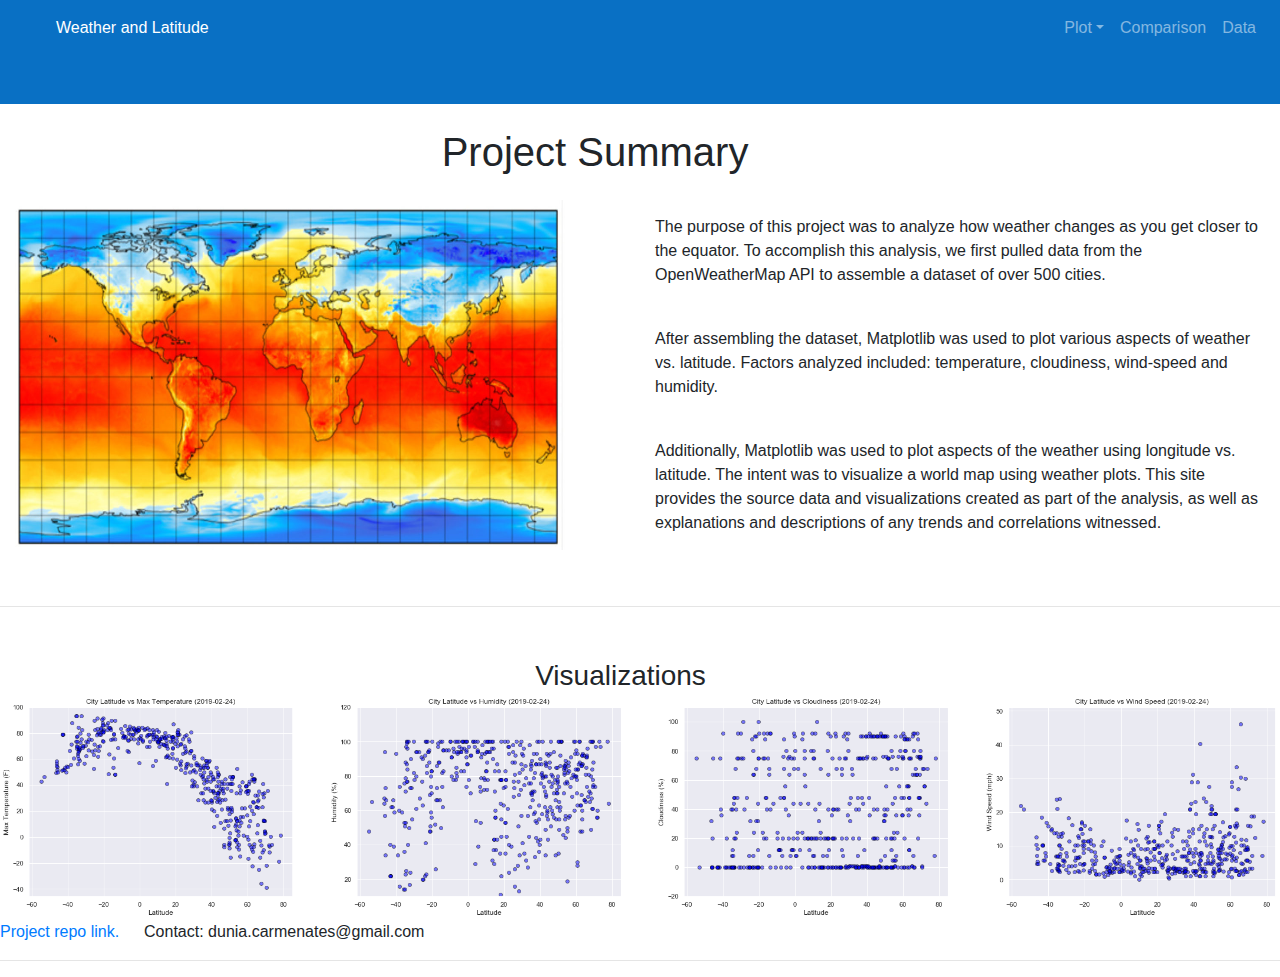
<file: index.html>
<!DOCTYPE html>
<html lang="en">

<head>
  <meta charset="UTF-8">
  
<!-- Insert title here -->
  <title>Latitude & Weather Analysis</title>
  

  <!-- reset css -->
  <link rel="stylesheet" href="reset.css">
  <!-- Bring in our bootstrap stylesheet -->
  <link rel="stylesheet" 
  href="https://maxcdn.bootstrapcdn.com/bootstrap/4.0.0/css/bootstrap.min.css">
  <script src="https://maxcdn.bootstrapcdn.com/bootstrap/3.3.7/js/bootstrap.min.js"></script>
  <link rel="stylesheet" href="styles.css">
</head>

<body>
     <!-- jQuery first, then Popper.js, then Bootstrap JS -->
     <script src="https://code.jquery.com/jquery-3.2.1.slim.min.js" integrity="sha384-KJ3o2DKtIkvYIK3UENzmM7KCkRr/rE9/Qpg6aAZGJwFDMVNA/GpGFF93hXpG5KkN" crossorigin="anonymous"></script>
     <script src="https://cdnjs.cloudflare.com/ajax/libs/popper.js/1.12.9/umd/popper.min.js" integrity="sha384-ApNbgh9B+Y1QKtv3Rn7W3mgPxhU9K/ScQsAP7hUibX39j7fakFPskvXusvfa0b4Q" crossorigin="anonymous"></script>
     <script src="https://maxcdn.bootstrapcdn.com/bootstrap/4.0.0/js/bootstrap.min.js" integrity="sha384-JZR6Spejh4U02d8jOt6vLEHfe/JQGiRRSQQxSfFWpi1MquVdAyjUar5+76PVCmYl" crossorigin="anonymous"></script>

    <!-- A black horizontal navbar that becomes vertical on small screens -->
    <nav class="navbar navbar-expand-sm navbar-dark">
        <a class="nav-link" href="index.html"> <!-- button which links to index that seems to only appear when size is shrunk -->
            <button class="navbar-toggler navbar-toggler-right" type="button" data-toggle="collapse" data-target="#navbarSupportedContent" 
            aria-controls="navbarSupportedContent" aria-expanded="false" aria-label="Toggle navigation">
                    <span class="navbar-toggler-icon"> </span>
            </button>
        </a>
        <ul class="navbar-nav">
            <!-- Home button -->
            <li class="nav-item active">
                <a class="nav-link" href="index.html">  
                Weather and Latitude</a>
            </li>
        </ul>

        <!-- right side of navbar -->
        <ul class="navbar-nav ml-auto">
            <li class="nav-item dropdown ml-auto">
                <a class="nav-link dropdown-toggle" data-toggle="dropdown" id="navbarDropdownMenuLink" href="#" role="button" 
                aria-haspopup="true" aria-expanded="false">Plot</a>
                <div class="dropdown-menu dropdown-menu-right" aria-labelledby="navbarDropdownMenuLink">
                    <a class="dropdown-item" href="temperature.html">Temperature</a>
                    <a class="dropdown-item" href="humidity.html">Humidity</a>
                    <a class="dropdown-item" href="cloudiness.html">Cloudiness</a>
                    <a class="dropdown-item" href="wind_speed.html">Wind Speed </a>
                </div>
            </li> 
            <li class="nav-item">
                <a class="nav-link" href="comparison.html">Comparison
                </a>
            </li>
            <li class="nav-item">
                <a class="nav-link" href="data.html">Data</a>
            </li>
        </ul>
    </nav>

    <!-- Main Body:  bootstrap -->
      <div style="background-color:rgb(9, 112, 196);">
        <div class="row">
            <div class="col-md-12">
                </br>
                </br> <!-- line break to push header down -->
            </div>
        </div>
      </div> <!-- background color -->
        <!-- Header -->
    <div class = 'container-fluid'>
        <div class="row align-items-center">
            <div class = 'col-md-4'></div>
            <div class="col-lg-4">
                <h1 class="intro">Project Summary</h1>
            </div>
            <div class = 'col-md-4'> </br> </br> </div>
        </div>
        <!-- line breaks to push header down -->
        <div class="row">
            <div class="col-md-12">
                </br> 
                </br>
            </div>
        </div>

        <!-- main content -->
        <div class="row align-items-center">
            <div class="col-lg-6">
                <figure> <!-- clicking image opens a new tab with my image -->                
                    <a target="_blank" href="Resources\mixt.png">
                    <img src="Resources\mixt.png"
                    alt = "mixt" height="350" width="550">
                    </a>
                </figure>
            </div>
            <!-- summary paragraph -->
            <div class="col-lg-6">
                <div class="text-left">
                    <p> The purpose of this project was to analyze how weather changes as you get closer to the
                        equator.  To accomplish this analysis, we first pulled data from the OpenWeatherMap
                        API to assemble a dataset of over 500 cities. </p> <br>
                    <p> After assembling the dataset, Matplotlib was used to plot various aspects of weather
                        vs. latitude. Factors analyzed included: temperature, cloudiness, wind-speed and humidity. </p> <br>
                    <p> Additionally, Matplotlib was used to plot aspects of the weather using longitude
                        vs. latitude. The intent was to visualize a world map using weather plots. This site
                        provides the source data and visualizations created as part of the analysis,
                        as well as explanations and descriptions of any trends and correlations witnessed. </p>
                  </div>
        
                </div>
                
            </div>
            
        </div>
    </div>

    <!-- Visualizations -->
        <!-- Header -->
        <div class="row">
                <div class="col-md-12">
                    </br> <!-- line break to push header down -->
                </div>
            </div>
            <hr> <!-- horizontal line -->

        <!-- Header content for visualization section -->
        <div class="row align-items-center">
            <div class = 'col-md-4'></br></br></br></div>
            <div class="col-lg-4">
                <h3 id="bot_header">Visualizations</h3>
            </div>
            <div class = 'col-md-4'></br></br></br></div>
        </div>

        <div class="row">
            <div class="col-lg-3">
                <a href="temperature.html">
                    <img src="Resources\City Lat vs Max Temp.png"
                    alt = "City Lat vs Max Temp" height="225" width="300">
                </a>
            </div>
            <div class="col-lg-3">
                <a href="humidity.html">
                        <img src="Resources\City Lat vs Humidity.png"
                        alt = "City Lat vs Humidity" height="225" width="300">
                </a>
            </div>
            <div class="col-lg-3">
                <a href="cloudiness.html">
                    <img src="Resources\City Lat vs cloudiness.png"
                    alt = "City Lat vs cloudiness" height="225" width="300">
                </a>
            </div>
            <div class="col-lg-3">
                <a href="wind_speed.html">
                        <img src="Resources\City Lat vs Wind Speed.png"
                        alt = "City Lat vs Wind Speed" height="225" width="300">
                </a>
            </div>
        </div>
    

        <!-- reference to github and my github page -->
        <p> 
            <a target="_blank" href="https://github.com/Carmenates88/WebLatitude.github.io">
            Project repo link.
            </a> &emsp;
            Contact: dunia.carmenates@gmail.com
        </p> 
       <hr>
    </div>
</body>
</html>
</file>
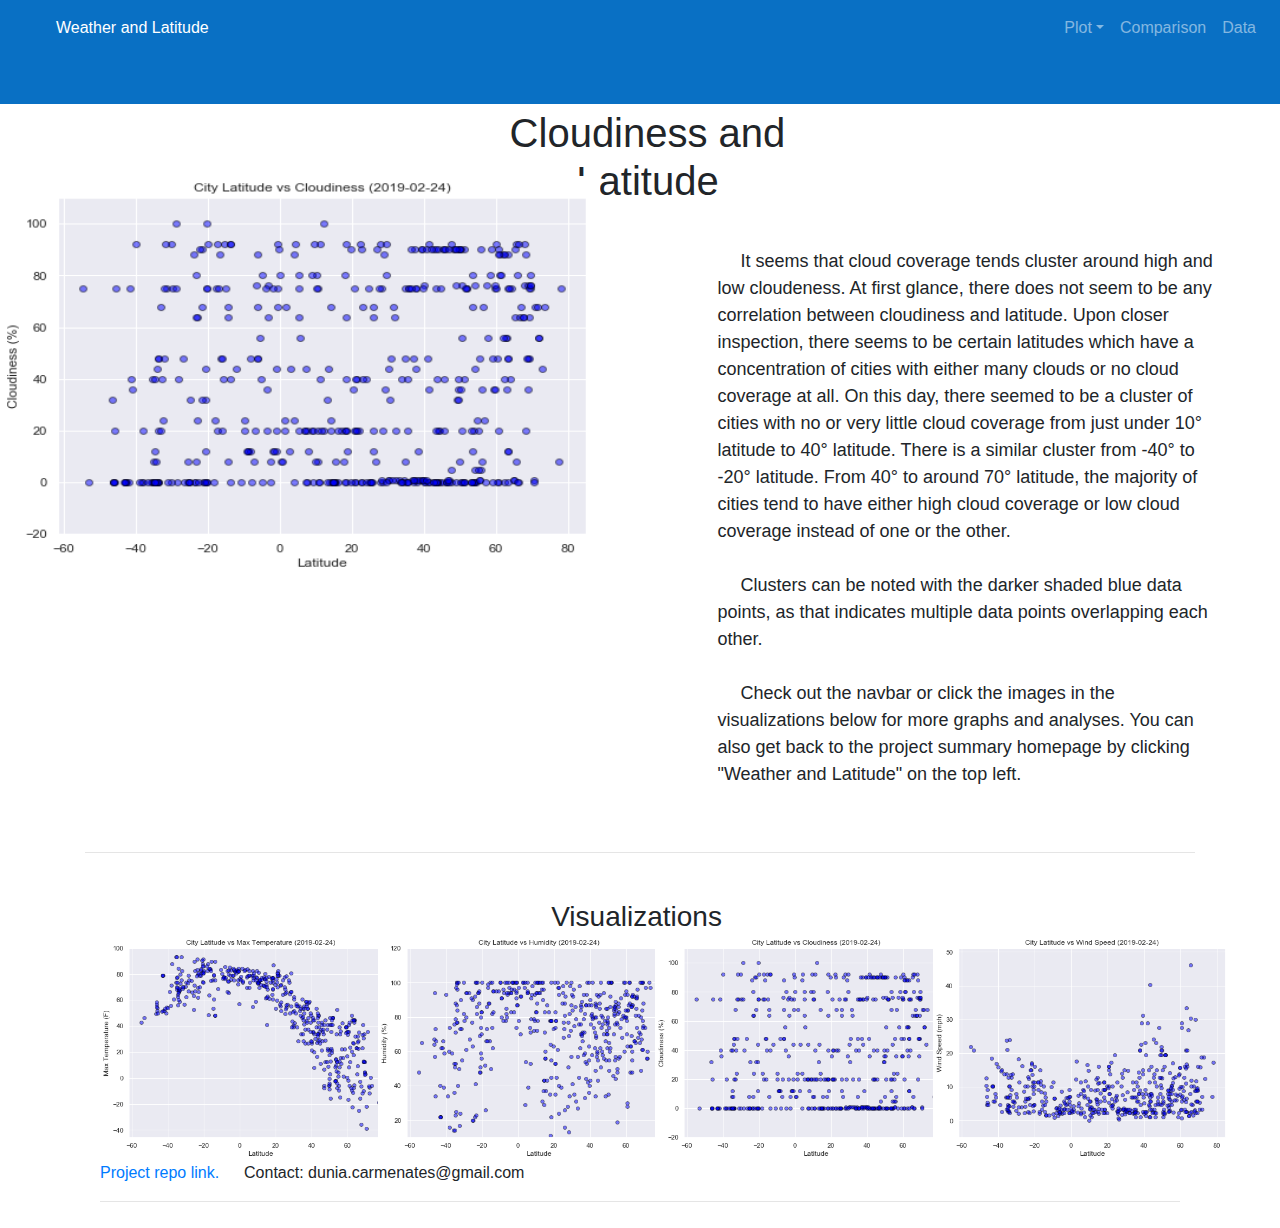
<file: cloudiness.html>
<!DOCTYPE html>
<html lang="en">

<head>
  <meta charset="UTF-8">
<!-- Insert title here -->
  <title>Latitude and Cloudiness Analysis</title>

  <!-- reset css -->
  <link rel="stylesheet" href="reset.css">
  <!-- Bring in our bootstrap stylesheet -->
  <link rel="stylesheet" 
  href="https://maxcdn.bootstrapcdn.com/bootstrap/4.0.0/css/bootstrap.min.css">
  <script src="https://maxcdn.bootstrapcdn.com/bootstrap/3.3.7/js/bootstrap.min.js"></script>
  <link rel="stylesheet" href="styles.css">
</head>

<body>
  <!-- jQuery first, then Popper.js, then Bootstrap JS -->
  <script src="https://code.jquery.com/jquery-3.2.1.slim.min.js" integrity="sha384-KJ3o2DKtIkvYIK3UENzmM7KCkRr/rE9/Qpg6aAZGJwFDMVNA/GpGFF93hXpG5KkN" crossorigin="anonymous"></script>
  <script src="https://cdnjs.cloudflare.com/ajax/libs/popper.js/1.12.9/umd/popper.min.js" integrity="sha384-ApNbgh9B+Y1QKtv3Rn7W3mgPxhU9K/ScQsAP7hUibX39j7fakFPskvXusvfa0b4Q" crossorigin="anonymous"></script>
  <script src="https://maxcdn.bootstrapcdn.com/bootstrap/4.0.0/js/bootstrap.min.js" integrity="sha384-JZR6Spejh4U02d8jOt6vLEHfe/JQGiRRSQQxSfFWpi1MquVdAyjUar5+76PVCmYl" crossorigin="anonymous"></script>

  <!-- A black horizontal navbar that becomes vertical on small screens -->
  <nav class="navbar navbar-expand-sm navbar-dark">
    <a class="nav-link" href="index.html">
        <button class="navbar-toggler navbar-toggler-right" type="button" data-toggle="collapse" data-target="#navbarSupportedContent" 
        aria-controls="navbarSupportedContent" aria-expanded="false" aria-label="Toggle navigation">
            <span class="navbar-toggler-icon"></span>
        </button> 
    </a>
    <ul class="navbar-nav">
      <!-- Home button -->
      <li class="nav-item active">
        <a class="nav-link" href="index.html">  
        Weather and Latitude</a>
      </li>
    </ul>

    <!-- right side of navbar -->
    <ul class="navbar-nav ml-auto">
        <li class="nav-item dropdown ml-auto">
            <a class="nav-link dropdown-toggle" data-toggle="dropdown" id="navbarDropdownMenuLink" href="#" role="button" 
              aria-haspopup="true" aria-expanded="false">Plot</a>
            <div class="dropdown-menu dropdown-menu-right" aria-labelledby="navbarDropdownMenuLink">
                <a class="dropdown-item" href="temperature.html">Max Temperature</a>
                <a class="dropdown-item" href="humidity.html">Humidity</a>
                <a class="dropdown-item" href="cloudiness.html">Cloudiness</a>
                <a class="dropdown-item" href="wind_speed.html">Wind Speed </a>
            </div>
        </li> 
        <li class="nav-item">
            <a class="nav-link" href="comparisons.html">Comparison
            </a>
        </li>
        <li class="nav-item">
            <a class="nav-link" href="data.html">Data</a>
        </li>
    </ul>
  </nav>

  <!-- Main Content -->
  <div style="background-color:rgb(9, 112, 196);">
    <div class='row'>
        <div class="col-md-4">
        </div>
        <div class="col-md-4">
            </br>
            </br>
        </div>
        <div class="col-md-4">
        </div>
    </div>
  </div> <!-- ends background color -->

    <!-- Header -->
    <div class='row align-items-center'>
        <div class="col-md-4">
            </br>
            </br>
        </div>
        <div class="col-lg-4">
            <h1 class="intro">Cloudiness and Latitude</h1>
            </br>
            </br>
        </div>
        <div class="col-md-4">
            </br>
            </br>
        </div>
    </div> 
    
    <div class="row">
        <div class="col-lg-6">
            </br>
            <a target="_blank" href="Resources\City Lat vs cloudiness.png">
                <img src="Resources\City Lat vs cloudiness.png"
                alt = "City Lat vs cloudiness" height="400" width="600">
            </a>
        </div>
        <div class="col-lg-6">
            <p class="description"> &emsp; It seems that cloud coverage tends cluster around high and low cloudeness. 
                At first glance, there does not seem to be any correlation between cloudiness and latitude.
                Upon closer inspection, there seems to be certain latitudes which have a concentration of cities with either many clouds or 
                no cloud coverage at all. On this day, there seemed to be a cluster of cities with no or very little cloud coverage from
                just under 10&deg; latitude to 40&deg; latitude. There is a similar cluster from -40&deg; to -20&deg; latitude. From 40&deg; 
                to around 70&deg; latitude, the majority of cities tend to have either high cloud coverage or low cloud coverage instead of 
                one or the other. 
                </br></br>
                &emsp; Clusters can be noted with the darker shaded blue data points, as that indicates multiple data points 
                overlapping each other. 
                </br></br>
                &emsp; Check out the navbar or click the images in the visualizations below for more graphs and analyses. You can also
                get back to the project summary homepage by clicking "Weather and Latitude" on the top left. 
            </p>
        </div>
    </div>



    <!-- Visualizations -->
        <!-- Header -->
        <div id = "bottom_visual_page" class="container"> 
          <div class="row">
              <div class="col-md-12">
                  </br> <!-- line break to push header down -->
              </div>
          </div>
          <hr> <!-- horizontal line -->

          <!-- Header content for visualization section -->
        <div id = "bottom_visual_page" class="container"> 
          <div class="row align-items-center">
              <div class = 'col-md-4'></br></br></br></div>
              <div class="col-lg-4">
                  <h3 id="bot_header">Visualizations</h3>
              </div>
              <div class = 'col-md-4'></br></br></br></div>
          </div>
  
          <div class="row align-items-center">
            <div class="col-lg-3">
                <a href="temperature.html">
                    <img src="Resources\City Lat vs Max Temp.png"
                    alt = "City Lat vs Max Temp" height="225" width="300">
                </a>
            </div>
            <div class="col-lg-3">
                <a href="humidity.html">
                    <img src="Resources\City Lat vs Humidity.png"
                    alt = "City Lat vs Humidity" height="225" width="300">
                </a>
            </div>
            <div class="col-lg-3">
                <a href="cloudiness.html">
                    <img src="Resources\City Lat vs cloudiness.png"
                    alt = "City Lat vs cloudiness" height="225" width="300">
                </a>
            </div>
            <div class="col-lg-3">
                <a href="wind_speed.html">
                    <img src="Resources\City Lat vs Wind Speed.png"
                    alt = "City Lat vs Wind Speed" height="225" width="300">
                </a>
            </div>
        </div>
      
        <!-- reference to github and my github page -->
            <p> 
                <a target="_blank" href="https://github.com/Carmenates88/WebLatitude.github.io">
                Project repo link.
                </a> &emsp;
                Contact: dunia.carmenates@gmail.com
            </p> 
        <hr>
      </div>


</body>
</html>
</file>
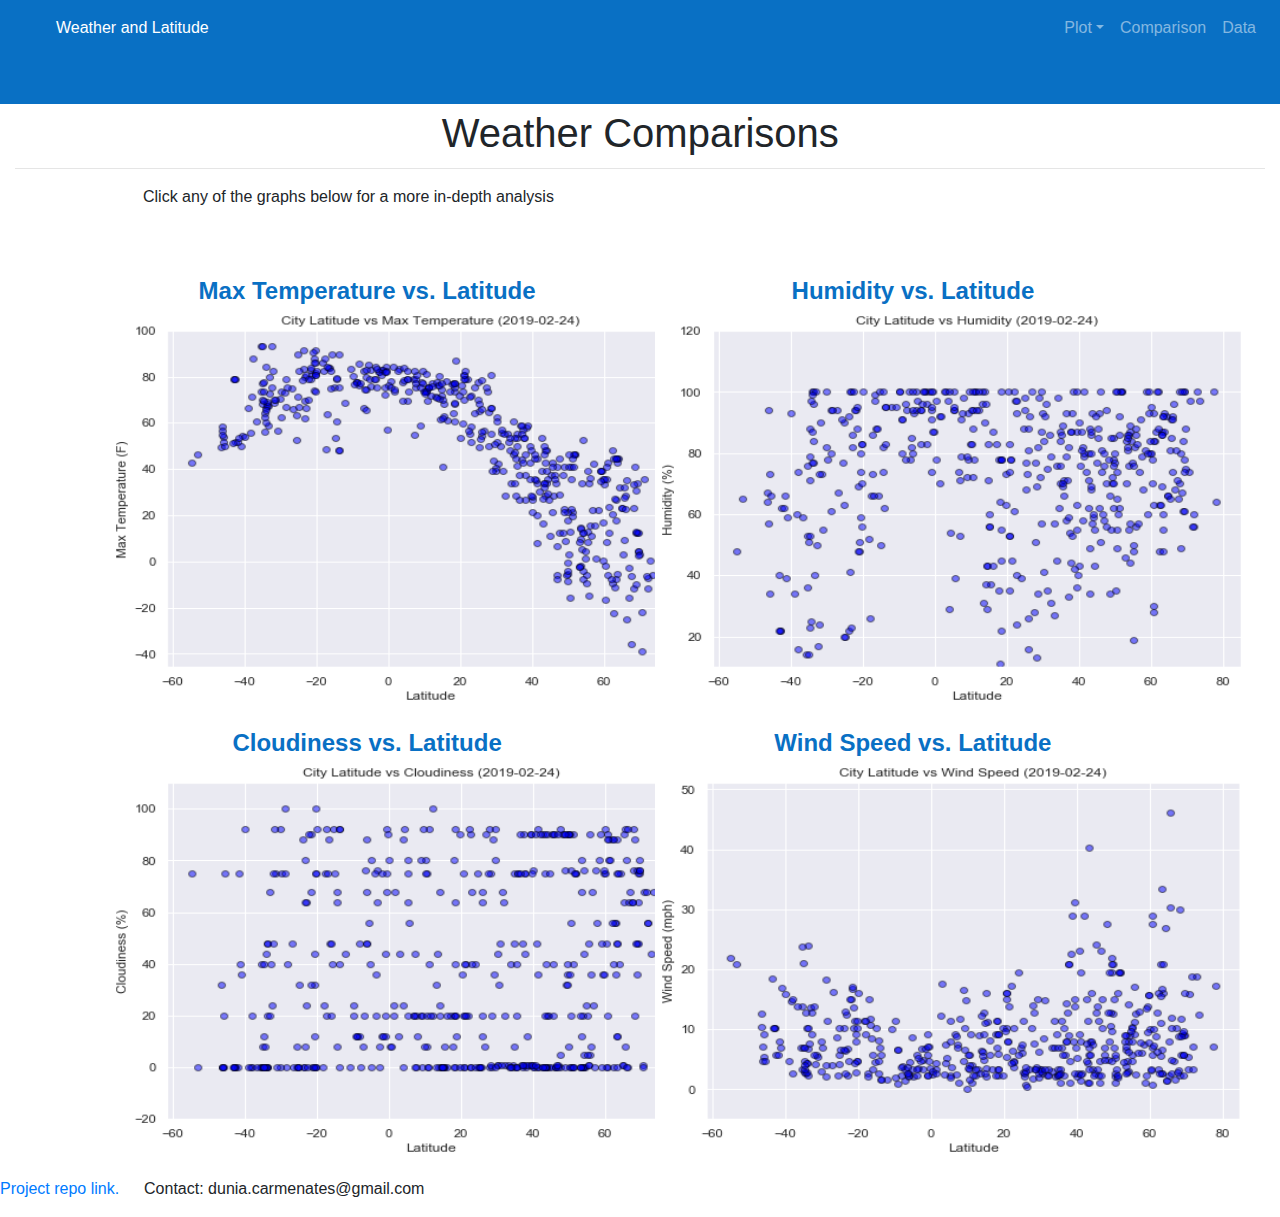
<file: comparison.html>
<!DOCTYPE html>
<html lang="en">

<head>
  <meta charset="UTF-8">
<!-- Insert title here -->
  <title>Comparisons</title>

  <!-- reset css -->
  <link rel="stylesheet" href="reset.css">
  <!-- Bring in our bootstrap stylesheet -->
  <link rel="stylesheet" 
  href="https://maxcdn.bootstrapcdn.com/bootstrap/4.0.0/css/bootstrap.min.css">
  <script src="https://maxcdn.bootstrapcdn.com/bootstrap/3.3.7/js/bootstrap.min.js"></script>
  <link rel="stylesheet" href="styles.css">
</head>

<body>
  <!-- jQuery first, then Popper.js, then Bootstrap JS -->
  <script src="https://code.jquery.com/jquery-3.2.1.slim.min.js" integrity="sha384-KJ3o2DKtIkvYIK3UENzmM7KCkRr/rE9/Qpg6aAZGJwFDMVNA/GpGFF93hXpG5KkN" crossorigin="anonymous"></script>
  <script src="https://cdnjs.cloudflare.com/ajax/libs/popper.js/1.12.9/umd/popper.min.js" integrity="sha384-ApNbgh9B+Y1QKtv3Rn7W3mgPxhU9K/ScQsAP7hUibX39j7fakFPskvXusvfa0b4Q" crossorigin="anonymous"></script>
  <script src="https://maxcdn.bootstrapcdn.com/bootstrap/4.0.0/js/bootstrap.min.js" integrity="sha384-JZR6Spejh4U02d8jOt6vLEHfe/JQGiRRSQQxSfFWpi1MquVdAyjUar5+76PVCmYl" crossorigin="anonymous"></script>

  <!-- A black horizontal navbar that becomes vertical on small screens -->
  <nav class="navbar navbar-expand-sm navbar-dark">
    <a class="nav-link" href="index.html">
        <button class="navbar-toggler navbar-toggler-right" type="button" data-toggle="collapse" data-target="#navbarSupportedContent" 
        aria-controls="navbarSupportedContent" aria-expanded="false" aria-label="Toggle navigation">
                <span class="navbar-toggler-icon"></span>
        </button>
    </a> 
    <ul class="navbar-nav">
        <!-- Home button -->
        <li class="nav-item active">
            <a class="nav-link" href="index.html">  
            Weather and Latitude</a>
        </li>
    </ul>

    <!-- right side of navbar -->
    <ul class="navbar-nav ml-auto">
        <li class="nav-item dropdown ml-auto">
            <a class="nav-link dropdown-toggle" data-toggle="dropdown" id="navbarDropdownMenuLink" href="#" role="button" 
            aria-haspopup="true" aria-expanded="false">Plot</a>
            <div class="dropdown-menu dropdown-menu-right" aria-labelledby="navbarDropdownMenuLink">
                <a class="dropdown-item" href="temperature.html">Max Temperature</a>
                <a class="dropdown-item" href="humidity.html">Humidity</a>
                <a class="dropdown-item" href="cloudiness.html">Cloudiness</a>
                <a class="dropdown-item" href="wind_speed.html">Wind Speed </a>
            </div>
        </li> 
        <li class="nav-item">
            <a class="nav-link" href="comparison.html">Comparison
            </a>
        </li>
        <li class="nav-item">
            <a class="nav-link" href="data.html">Data</a>
        </li>
    </ul>
  </nav>

  <!-- Main Content -->
  <div style="background-color:rgb(9, 112, 196);">
    <div class='row'>
        <div class="col-md-12">
            </br> <!-- line breaks for spacing between navbar and header -->
            </br>
        </div>
    </div>
  </div> <!-- ends background color -->

    <!-- Header -->
  <div class="container-fluid">
    <div class='row align-items-center'>
        <div class="col-lg-4">
            </br>
            </br>
        </div>
        <div class="col-lg-6">
            <h1 class="intro">Weather Comparisons</h1>
            </br>
            </br>
        </div>
        <div class="col-lg-2">
            </br>
            </br>
        </div>
    </div> 
    <hr> <!-- horizontal line -->
    
    <div class="row">
        <div id="comp_note" class="col-md-12">
            <p> Click any of the graphs below for a more in-depth analysis </p> 
            </br>

    </div> 

    <!-- first row of graphs -->
    <div class="row">
        <div class="col-md-1">
        </div>
        <div class="col-lg-5">
            </br>
            <figure>
                <figcaption class ="caption">Max Temperature vs. Latitude</figcaption>
                <a href="temperature.html">
                    <img src="Resources\City Lat vs Max Temp.png"
                        alt = "City Lat vs Max Temp" height="400" width="600">
                </a>
                
            </figure>
        </div>
        <div class="col-lg-5">
            </br>
            <figure>
                <figcaption class ="caption"> Humidity vs. Latitude</figcaption>
                <a href="humidity.html">
                    <img src="Resources\City Lat vs Humidity.png"
                      alt = "City Lat vs Humidity" height="400" width="600">
                </a>
            </figure>
        </div>
        <div class="col-md-1">
        </div>
    </div>

    <!-- second row of graphs -->
    <div class="row">
        <div class="col-md-1">
        </div>
        <div class="col-lg-5">
            <figure>
                <figcaption class ="caption"> Cloudiness vs. Latitude</figcaption>
                <a href="cloudiness.html">
                    <img src="Resources\City Lat vs cloudiness.png"
                        alt = "City Lat vs cloudiness" height="400" width="600">
                </a> 
            </figure>
        </div>
        <div class="col-lg-5">
            <figure>
                <figcaption class ="caption"> Wind Speed vs. Latitude</figcaption>
                <a href="wind_speed.html">
                    <img src="Resources\City Lat vs Wind Speed.png"
                      alt = "City Lat vs Wind Speed" height="400" width="600">
                </a>
            </figure>
        </div>
        <div class="col-md-1">
        </div>
    </div>
 



    <!-- reference to github and my github page -->
        <p> 
            <a target="_blank" href="https://github.com/Carmenates88/WebLatitude.github.io">
            Project repo link.
            </a> &emsp;
            Contact: dunia.carmenates@gmail.com
        </p> 
    <hr>
</div> 

</body>
</html>
</file>
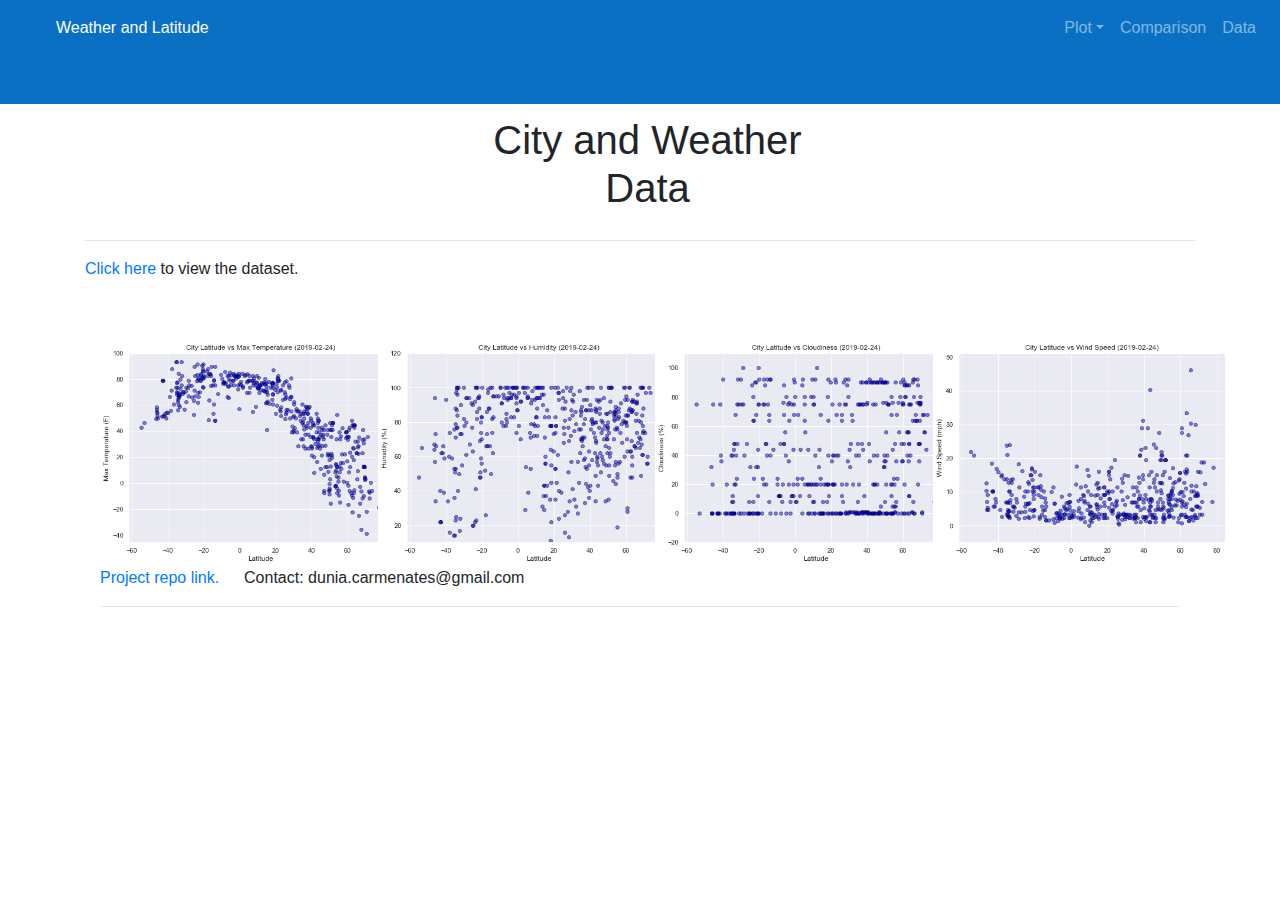
<file: data.html>
<!DOCTYPE html>
<html lang="en">

<head>
    <meta charset="UTF-8">
<!-- Insert title here -->
    <title>Latitude  &amp;Data on Weather</title>

    <!-- reset css -->
    <link rel="stylesheet" href="reset.css">
    <!-- Bring in our bootstrap stylesheet -->
    <link rel="stylesheet" 
        href="https://maxcdn.bootstrapcdn.com/bootstrap/4.0.0/css/bootstrap.min.css">
    <script src="https://maxcdn.bootstrapcdn.com/bootstrap/3.3.7/js/bootstrap.min.js"></script>
    <link rel="stylesheet" href="styles.css">
    <!-- javascript from w3schools to include convertcsv.htm table into current page -->
    <script src="https://www.w3schools.com/lib/w3.js"></script> 
</head>

<body>
    <!-- jQuery first, then Popper.js, then Bootstrap JS -->
    <script src="https://code.jquery.com/jquery-3.2.1.slim.min.js" integrity="sha384-KJ3o2DKtIkvYIK3UENzmM7KCkRr/rE9/Qpg6aAZGJwFDMVNA/GpGFF93hXpG5KkN" crossorigin="anonymous"></script>
    <script src="https://cdnjs.cloudflare.com/ajax/libs/popper.js/1.12.9/umd/popper.min.js" integrity="sha384-ApNbgh9B+Y1QKtv3Rn7W3mgPxhU9K/ScQsAP7hUibX39j7fakFPskvXusvfa0b4Q" crossorigin="anonymous"></script>
    <script src="https://maxcdn.bootstrapcdn.com/bootstrap/4.0.0/js/bootstrap.min.js" integrity="sha384-JZR6Spejh4U02d8jOt6vLEHfe/JQGiRRSQQxSfFWpi1MquVdAyjUar5+76PVCmYl" crossorigin="anonymous"></script>

    <!-- A black horizontal navbar that becomes vertical on small screens -->
    <nav class="navbar navbar-expand-sm navbar-dark">
        <a class="nav-link" href="index.html">
            <button class="navbar-toggler navbar-toggler-right" type="button" data-toggle="collapse" data-target="#navbarSupportedContent" 
            aria-controls="navbarSupportedContent" aria-expanded="false" aria-label="Toggle navigation">
                <span class="navbar-toggler-icon"></span>
            </button> 
        </a>
        <ul class="navbar-nav">
            <!-- Home button -->
            <li class="nav-item active">
                <a class="nav-link" href="index.html">  
                    Weather and Latitude</a>
            </li>
        </ul>

    <!-- right side of navbar -->
    <ul class="navbar-nav ml-auto">
        <li class="nav-item dropdown ml-auto">
            <a class="nav-link dropdown-toggle" data-toggle="dropdown" id="navbarDropdownMenuLink" href="#" role="button" 
            aria-haspopup="true" aria-expanded="false">Plot</a>
            <div class="dropdown-menu dropdown-menu-right" aria-labelledby="navbarDropdownMenuLink">
                <a class="dropdown-item" href="temperature.html">Max Temperature</a>
                <a class="dropdown-item" href="humidity.html">Humidity</a>
                <a class="dropdown-item" href="cloudiness.html">Cloudiness</a>
                <a class="dropdown-item" href="wind.html">Wind Speed </a>
            </div>
        </li> 
        <li class="nav-item">
            <a class="nav-link" href="comparison.html">Comparison
            </a>
        </li>
        <li class="nav-item">
            <a class="nav-link" href="data.html">Data</a>
        </li>
    </ul>
    </nav>
    <!-- Line Break -->
    <div style="background-color: rgb(9, 112, 196);">
        <div class="row">
            <div class="col-md-12">
                </br>
                </br>
            </div>
        </div>
    </div> <!-- ends background color -->

    <!-- Header -->
    <div class="container">
        <div class="row">
            <div class="col-md-4"></div>
            <div class="col-md-4">
                <h1 class="intro"> City and Weather Data </h1>
            </div>
            <div class="col-md-4"> </br></br></br></br></br> </div>
        </div>
        <hr> <!-- horizontal line -->

        <!-- Option to view dataset in it's own window -->
        <div class="row">
            <div class="col-md-4">
                <p> <a  
                    href="Resources\convertcsv.htm"> Click here </a>
                    to view the dataset. 
                </p> 
            </div>
            <div class="col-md-4">
                </br>
            </div>
            <div class="col-md-4"></div>
        </div> 
           
    <!-- Content: Data -->
    <!-- *** Start table section *** -->
    <!-- generated from http://www.convertcsv.com/csv-to-html.htm with citySample_dataframe.csv-->
        <!-- Import converted csv files to table-->
        <div w3-include-html="Resources\convertcsv.htm"></div> 
        <script>
            w3.includeHTML();
        </script>
        <!-- End of table section -->

    <!-- added row for spacing -->
    <div class="row">
        <div class="col-md-12">
            </br> <!-- line break to push header down -->
            <div id="bottom_space_data_pg" style="background-color:white;"> </div>
        </div>
    </div>

    <!-- Visualizations -->
    <!-- Header --> 
        <!-- With new footer positions in the CSS file that forces it to the bottom! -->
    <div id = "bottom_space_data_pg" class="container">
        <div class="row">
            <div class="col-md-12">
                </br> <!-- line break to push header down -->
            </div>
        </div>
        <!-- Header content for visualization section -->
        <div class="row align-items-center">
            <div class = 'col-md-4'></div>
            <div class="col-lg-4">
                <h3 id="bot_header"> Visualizations</h3>
            </div>
            <div class = 'col-md-4'></div>
        </div>

        <div class="row align-items-center">
            <div class="col-lg-3">
                <a href="temperature.html">
                    <img src="Resources\City Lat vs Max Temp.png"
                    alt = "City Lat vs Max Temp" height="225" width="300">
                </a>
            </div>
            <div class="col-lg-3">
                <a href="humidity.html">
                    <img src="Resources\City Lat vs Humidity.png"
                    alt = "City Lat vs Humidity" height="225" width="300">
                </a>
            </div>
            <div class="col-lg-3">
                <a href="cloudiness.html">
                    <img src="Resources\City Lat vs cloudiness.png"
                    alt = "City Lat vs cloudiness" height="225" width="300">
                </a>
            </div>
            <div class="col-lg-3">
                <a href="wind_speed.html">
                    <img src="Resources\City Lat vs Wind Speed.png"
                    alt = "City Lat vs Wind Speed" height="225" width="300">
                </a>
            </div>
        </div>
    

        <!-- reference to github and my github page -->
            <p> 
                <a target="_blank" href="https://github.com/Carmenates88/WebLatitude.github.io">
                Project repo link.
                </a> &emsp;
                Contact: dunia.carmenates@gmail.com
            </p>  
        <hr>
    </div>
    </div> 
</body>
</html>
</file>
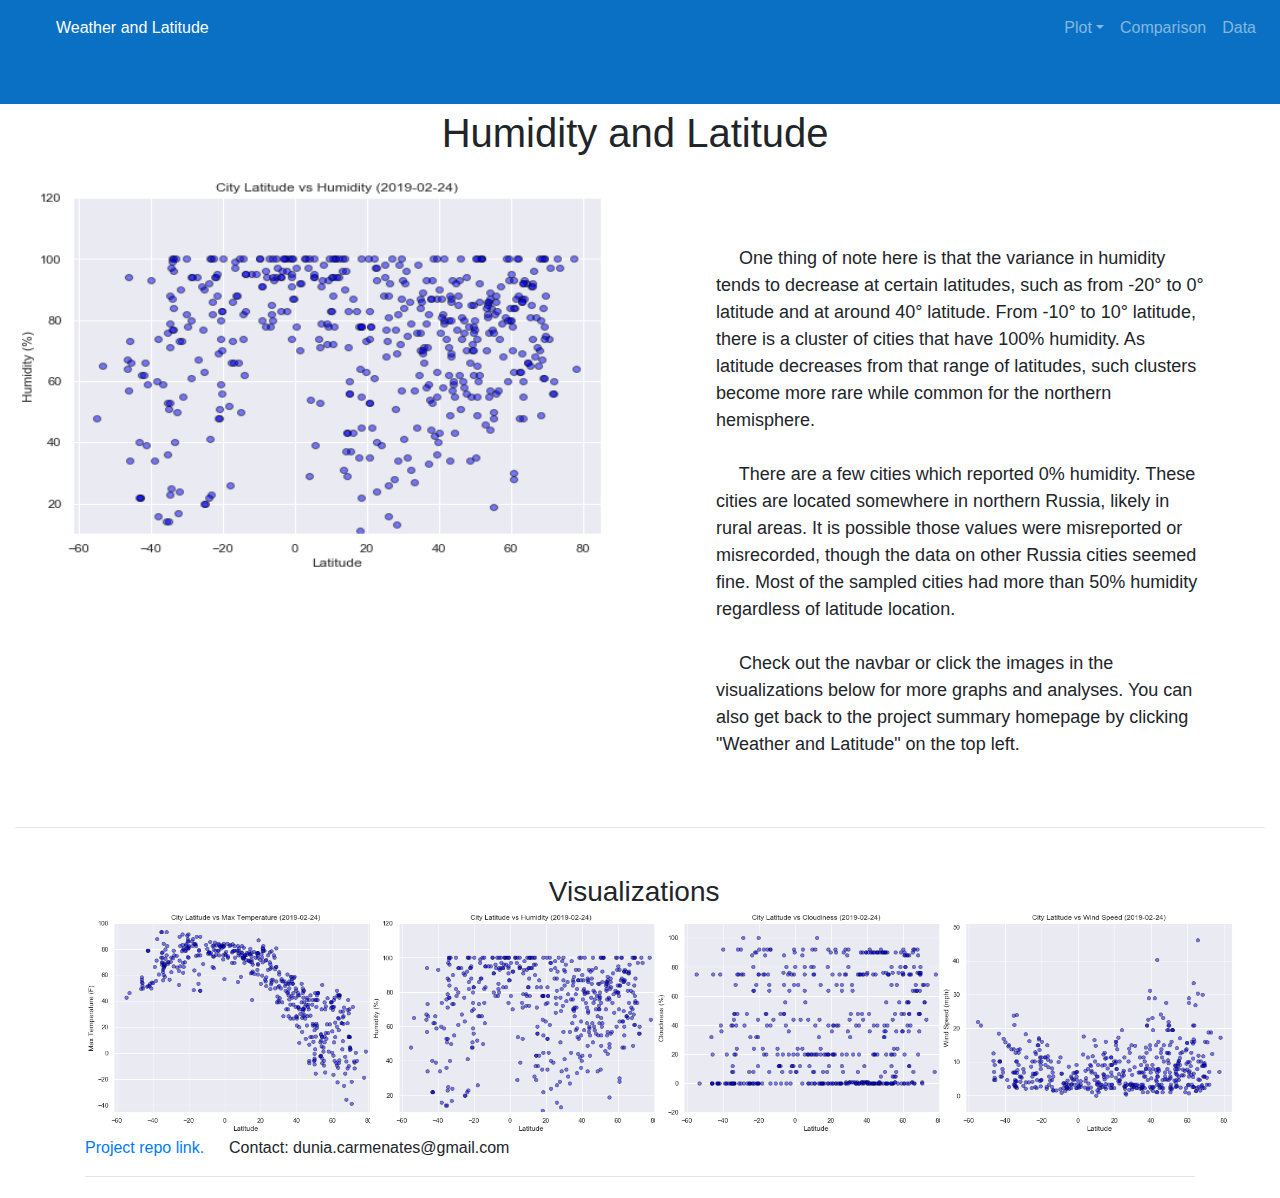
<file: humidity.html>
<!DOCTYPE html>
<html lang="en">

<head>
  <meta charset="UTF-8">
<!-- Insert title here -->
  <title>Latitude and Humidity Analysis</title>

  <!-- reset css -->
  <link rel="stylesheet" href="reset.css">
  <!-- Bring in our bootstrap stylesheet -->
  <link rel="stylesheet" 
  href="https://maxcdn.bootstrapcdn.com/bootstrap/4.0.0/css/bootstrap.min.css">
  <script src="https://maxcdn.bootstrapcdn.com/bootstrap/3.3.7/js/bootstrap.min.js"></script>
  <link rel="stylesheet" href="styles.css">
</head>

<body>
  <!-- jQuery first, then Popper.js, then Bootstrap JS -->
  <script src="https://code.jquery.com/jquery-3.2.1.slim.min.js" integrity="sha384-KJ3o2DKtIkvYIK3UENzmM7KCkRr/rE9/Qpg6aAZGJwFDMVNA/GpGFF93hXpG5KkN" crossorigin="anonymous"></script>
  <script src="https://cdnjs.cloudflare.com/ajax/libs/popper.js/1.12.9/umd/popper.min.js" integrity="sha384-ApNbgh9B+Y1QKtv3Rn7W3mgPxhU9K/ScQsAP7hUibX39j7fakFPskvXusvfa0b4Q" crossorigin="anonymous"></script>
  <script src="https://maxcdn.bootstrapcdn.com/bootstrap/4.0.0/js/bootstrap.min.js" integrity="sha384-JZR6Spejh4U02d8jOt6vLEHfe/JQGiRRSQQxSfFWpi1MquVdAyjUar5+76PVCmYl" crossorigin="anonymous"></script>

  <!-- A black horizontal navbar that becomes vertical on small screens -->
  <nav class="navbar navbar-expand-sm navbar-dark">
    <a class="nav-link" href="index.html">
        <button class="navbar-toggler navbar-toggler-right" type="button" data-toggle="collapse" data-target="#navbarSupportedContent" 
        aria-controls="navbarSupportedContent" aria-expanded="false" aria-label="Toggle navigation">
            <span class="navbar-toggler-icon"></span>
        </button> 
    </a>
    <ul class="navbar-nav">
      <!-- Home button -->
      <li class="nav-item active">
        <a class="nav-link" href="index.html">  
        Weather and Latitude</a>
      </li>
    </ul>

    <!-- right side of navbar -->
    <ul class="navbar-nav ml-auto">
        <li class="nav-item dropdown ml-auto">
            <a class="nav-link dropdown-toggle" data-toggle="dropdown" id="navbarDropdownMenuLink" href="#" role="button" 
              aria-haspopup="true" aria-expanded="false">Plot</a>
            <div class="dropdown-menu dropdown-menu-right" aria-labelledby="navbarDropdownMenuLink">
                <a class="dropdown-item" href="temperature.html">Max Temperature</a>
                <a class="dropdown-item" href="humidity.html">Humidity</a>
                <a class="dropdown-item" href="cloudiness.html">Cloudiness</a>
                <a class="dropdown-item" href="wind_speed.html">Wind Speed </a>
            </div>
        </li> 
        <li class="nav-item">
            <a class="nav-link" href="comparison.html">Comparison
            </a>
        </li>
        <li class="nav-item">
            <a class="nav-link" href="data.html">Data</a>
        </li>
    </ul>
  </nav>

  <!-- Main Content -->
  <div style="background-color:rgb(9, 112, 196);">
    <div class='row'>
        <div class="col-md-4">
        </div>
        <div class="col-md-4">
            </br>
            </br>
        </div>
        <div class="col-md-4">
        </div>
    </div>
  </div> <!-- ends background color -->
  
    <!-- Header -->
    <div class="container-fluid">
            <div class='row align-items-center'>
                <div class="col-md-4">
                    </br>
                    </br>
                </div>
                <div class="col-lg-7">
                    <h1 class="intro">Humidity and Latitude</h1>
                    </br>
                    </br>
                </div>
                <div class="col-md-1">
                    </br>
                    </br>
                </div>
            </div>  
    
    <div class="row">
        <div class="col-lg-6">
            </br>
            <a target="_blank" href="Resources\City Lat vs Humidity.png">
                <img src="Resources\City Lat vs Humidity.png"
                alt = "City Lat vs Humidity" height="400" width="600">
            </a>
        </div>
        <div class="col-lg-6">
            <p class="description"> &emsp; One thing of note here is that the variance in humidity tends to decrease at certain latitudes,
                such as from -20&deg; to 0&deg; latitude and at around 40&deg; latitude. From -10&deg; to 10&deg; latitude, there is a cluster
                of cities that have 100&percnt; humidity. As latitude decreases from that range of latitudes, such clusters become more rare 
                while common for the northern hemisphere. 
                </br></br>
                &emsp; There are a few cities which reported 0&percnt; humidity. These cities are located 
                somewhere in northern Russia, likely in rural areas. It is possible those values were misreported or misrecorded, though 
                the data on other Russia cities seemed fine. 
                Most of the sampled cities had more than 50&percnt; humidity regardless of latitude location. 
                </br></br>
                &emsp; Check out the navbar or click the images in the visualizations below for more graphs and analyses. You can also
                get back to the project summary homepage by clicking "Weather and Latitude" on the top left. 
            </p>
        </div>
    </div>



    <!-- Visualizations -->
    <!-- Header -->
          <div class="row">
              <div class="col-md-12">
                  </br> <!-- line break to push header down -->
              </div>
          </div>
          <hr> <!-- horizontal line -->

          <!-- Header content for visualization section -->
        <div id = "bottom_visual_page" class="container"> 
          <div class="row align-items-center">
              <div class = 'col-md-4'></br></br></br></div>
              <div class="col-lg-4">
                  <h3 id="bot_header">Visualizations</h3>
              </div>
              <div class = 'col-md-4'></br></br></br></div>
          </div>
  
          <div class="row align-items-center">
            <div class="col-lg-3">
                <a href="temperature.html">
                    <img src="Resources\City Lat vs Max Temp.png"
                    alt = "City Lat vs Max Temp" height="225" width="300">
                </a>
            </div>
            <div class="col-lg-3">
                <a href="humidity.html">
                    <img src="Resources\City Lat vs Humidity.png"
                    alt = "City Lat vs Humidity" height="225" width="300">
                </a>
            </div>
            <div class="col-lg-3">
                <a href="cloudiness.html">
                    <img src="Resources\City Lat vs cloudiness.png"
                    alt = "City Lat vs cloudiness" height="225" width="300">
                </a>
            </div>
            <div class="col-lg-3">
                <a href="wind_speed.html">
                    <img src="Resources\City Lat vs Wind Speed.png"
                    alt = "City Lat vs Wind Speed" height="225" width="300">
                </a>
            </div>
        </div>
      
        <!-- reference to github and my github page -->
            <p> 
                <a target="_blank" href="https://github.com/Carmenates88/WebLatitude.github.io">
                Project repo link.
                </a> &emsp;
                Contact: dunia.carmenates@gmail.com
            </p> 
        <hr>
    </div>

</body>
</html>
</file>
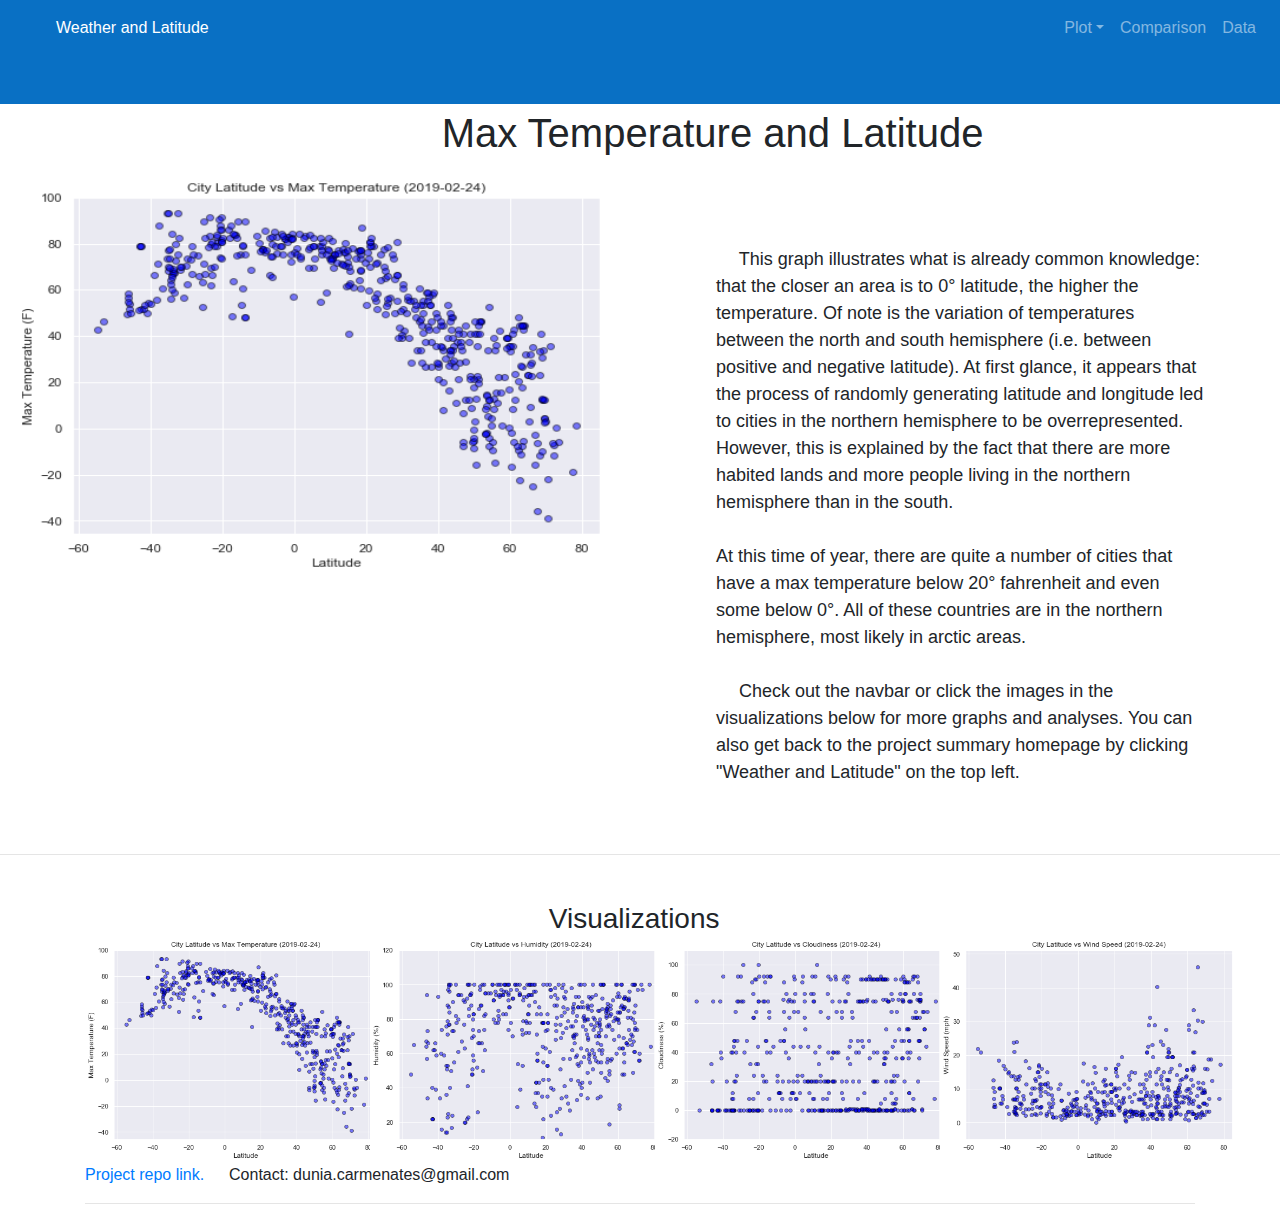
<file: temperature.html>
<!DOCTYPE html>
<html lang="en">

<head>
  <meta charset="UTF-8">
<!-- Insert title here -->
  <title>Latitude and Max Temperature Analysis</title>

  <!-- reset css -->
  <link rel="stylesheet" href="reset.css">
  <!-- Bring in our bootstrap stylesheet -->
  <link rel="stylesheet" 
  href="https://maxcdn.bootstrapcdn.com/bootstrap/4.0.0/css/bootstrap.min.css">
  <script src="https://maxcdn.bootstrapcdn.com/bootstrap/3.3.7/js/bootstrap.min.js"></script>
  <link rel="stylesheet" href="styles.css">
</head>

<body>
  <!-- jQuery first, then Popper.js, then Bootstrap JS -->
  <script src="https://code.jquery.com/jquery-3.2.1.slim.min.js" integrity="sha384-KJ3o2DKtIkvYIK3UENzmM7KCkRr/rE9/Qpg6aAZGJwFDMVNA/GpGFF93hXpG5KkN" crossorigin="anonymous"></script>
  <script src="https://cdnjs.cloudflare.com/ajax/libs/popper.js/1.12.9/umd/popper.min.js" integrity="sha384-ApNbgh9B+Y1QKtv3Rn7W3mgPxhU9K/ScQsAP7hUibX39j7fakFPskvXusvfa0b4Q" crossorigin="anonymous"></script>
  <script src="https://maxcdn.bootstrapcdn.com/bootstrap/4.0.0/js/bootstrap.min.js" integrity="sha384-JZR6Spejh4U02d8jOt6vLEHfe/JQGiRRSQQxSfFWpi1MquVdAyjUar5+76PVCmYl" crossorigin="anonymous"></script>

  <!-- A black horizontal navbar that becomes vertical on small screens -->
  <nav class="navbar navbar-expand-sm navbar-dark">
    <a class="nav-link" href="index.html">
        <button class="navbar-toggler navbar-toggler-right" type="button" data-toggle="collapse" data-target="#navbarSupportedContent" 
        aria-controls="navbarSupportedContent" aria-expanded="false" aria-label="Toggle navigation">
                <span class="navbar-toggler-icon"></span>
        </button>
    </a>
    <ul class="navbar-nav">
        <!-- Home button -->
        <li class="nav-item active">
            <a class="nav-link" href="index.html">  
            Weather and Latitude</a>
        </li>
    </ul>

    <!-- right side of navbar -->
    <ul class="navbar-nav ml-auto">
        <li class="nav-item dropdown ml-auto">
            <a class="nav-link dropdown-toggle" data-toggle="dropdown" id="navbarDropdownMenuLink" href="#" role="button" 
              aria-haspopup="true" aria-expanded="false">Plot</a>
            <div class="dropdown-menu dropdown-menu-right" aria-labelledby="navbarDropdownMenuLink">
                <a class="dropdown-item" href="temperature.html">Max Temperature</a>
                <a class="dropdown-item" href="humidity.html">Humidity</a>
                <a class="dropdown-item" href="cloudiness.html">Cloudiness</a>
                <a class="dropdown-item" href="wind_speed.html">Wind Speed </a>
            </div>
        </li> 
        <li class="nav-item">
            <a class="nav-link" href="comparison.html">Comparison
            </a>
        </li>
        <li class="nav-item">
            <a class="nav-link" href="data.html">Data</a>
        </li>
    </ul>
  </nav>

  <!-- Main Content -->
  <div style="background-color:rgb(9, 112, 196);">
    <div class='row'>
        <div class="col-md-4">
        </div>
        <div class="col-md-4">
            </br>
            </br>
        </div>
        <div class="col-md-4">
        </div>
    </div>
  </div> 

    <!-- Header -->
<div class="container-fluid">
    <div class='row align-items-center'>
        <div class="col-md-4">
            </br>
            </br>
        </div>
        <div class="col-lg-7">
            <h1 class="intro">Max Temperature and Latitude</h1>
            </br>
            </br>
        </div>
        <div class="col-md-1">
            </br>
            </br>
        </div>
    </div> 
    
    <div class="row">
        <div class="col-lg-6">
            </br>
            <a target="_blank" href="Resources\City Lat vs Max Temp.png">
                <img src="Resources\City Lat vs Max Temp.png"
                alt = "City Lat vs Max Temp" height="400" width="600">
            </a>
        </div>
        <div class="col-lg-6">
            <p class="description"> &emsp; This graph illustrates what is already common knowledge: that the closer an area is to 0&deg; 
                latitude, the higher the temperature. Of note is the variation of temperatures between the north and south hemisphere
                (i.e. between positive and negative latitude). At first glance, it appears that the process of randomly generating 
                latitude and longitude led to cities in the northern hemisphere to be overrepresented. However, this is explained by the 
                fact that there are more habited lands and more people living in the northern hemisphere than in the south. 
                </br></br>
                At this time of year, there are quite a number of cities that have a max temperature below 20&deg; fahrenheit and even 
                some below 0&deg;. All of these countries are in the northern hemisphere, most likely in arctic areas.  
                </br></br>
                &emsp; Check out the navbar or click the images in the visualizations below for more graphs and analyses. You can also
                get back to the project summary homepage by clicking "Weather and Latitude" on the top left. 
            </p>
        </div>
    </div>
</div> <!-- ends main content container after gray div bar -->  

    <!-- Visualizations -->
        <!-- Header -->
        <div class="row">
                <div class="col-md-12">
                    </br> <!-- line break to push header down -->
                </div>
            </div>
            <hr> <!-- horizontal line -->

          <!-- Header content for visualization section -->
        <div id = "bottom_visual_page" class="container"> 
          <div class="row align-items-center">
              <div class = 'col-md-4'></br></br></br></div>
              <div class="col-lg-4">
                  <h3 id="bot_header">Visualizations</h3>
              </div>
              <div class = 'col-md-4'></br></br></br></div>
          </div>
  
          <div class="row align-items-center">
            <div class="col-lg-3">
                <a href="temperature.html">
                    <img src="Resources\City Lat vs Max Temp.png"
                    alt = "City Lat vs Max Temp" height="225" width="300">
                </a>
            </div>
            <div class="col-lg-3">
                <a href="humidity.html">
                    <img src="Resources\City Lat vs Humidity.png"
                    alt = "City Lat vs Humidity" height="225" width="300">
                </a>
            </div>
            <div class="col-lg-3">
                <a href="cloudiness.html">
                    <img src="Resources\City Lat vs cloudiness.png"
                    alt = "City Lat vs cloudiness" height="225" width="300">
                </a>
            </div>
            <div class="col-lg-3">
                <a href="wind_speed.html">
                    <img src="Resources\City Lat vs Wind Speed.png"
                    alt = "City Lat vs Wind Speed" height="225" width="300">
                </a>
            </div>
        </div>
    
        <!-- reference to github and my github page -->
            <p> 
                <a target="_blank" href="https://github.com/Carmenates88/WebLatitude.github.io">
                Project repo link.
                </a> &emsp;
                Contact: dunia.carmenates@gmail.com
            </p> 
        <hr>
      </div>
  


</body>
</html>
</file>
<file: styles.css>
/* Navbar section */
.navbar-dark{
    background:rgb(9,112, 196);
   
}

/* Here we define some styles that will ONLY be applied at screen sizes below certain pixels */
@media (max-width: 900px) {
    .navbar-dark{
        background: rgb(9, 112, 196);
    }

    .navbar-toggler{
        background: rgb(9, 125, 202);
    }

    #bottom_visual_page{
        position:relative;
        bottom:-1000px;
        left: 0;
    }

    /* comparisons_pg figure captions */
    figcaption.caption {
        right:1000px;
        font-size: 24px;
        color: rgb(9, 112, 196);
        font-weight: bold;
    }
}


/* End navbar section */

h1.intro{
    position:absolute;
    top: 10%;
    text-align: center;
}

#intro {
    position:absolute;
    top: 10%;
    text-align: center;
}

/* header (first row) under nav bar */
#header {
    position:absolute;
    top:10%;
    text-align: right;
}

p.description {
    position:relative;
    top: 5%;
    text-align: left;
    font-size: 18px;
    margin: 10%;
}

/* comparisons_pg figure captions */
figcaption.caption {
    text-align: center;
    font-size: 24px;
    color: rgb(9, 112, 196);
    font-weight: bold;
}
/* intro note in comparisons_pg */
#comp_note{
    left:10%;
}

/* in Data_pg??? May be unnecessary. */
#CityData {
    position:absolute;
    top: 20%;
    left:25%;
}

/* bottom header (visualization section) */
#bot_header{
    position:absolute;
    top: 20%;
    left:26%;
    text-align: right;
}

#bottom_visual {
    position:absolute;
    bottom: -150;
    right: 15%;
}

#bottom_visual_page{
    position:relative;
    width: 100%;
    bottom: 5px;
}

#bottom_space_data_pg{
    position: relative;
    width: 100%;
    bottom: 5px;
    background:rgb(255, 255, 255);
}
</file>
